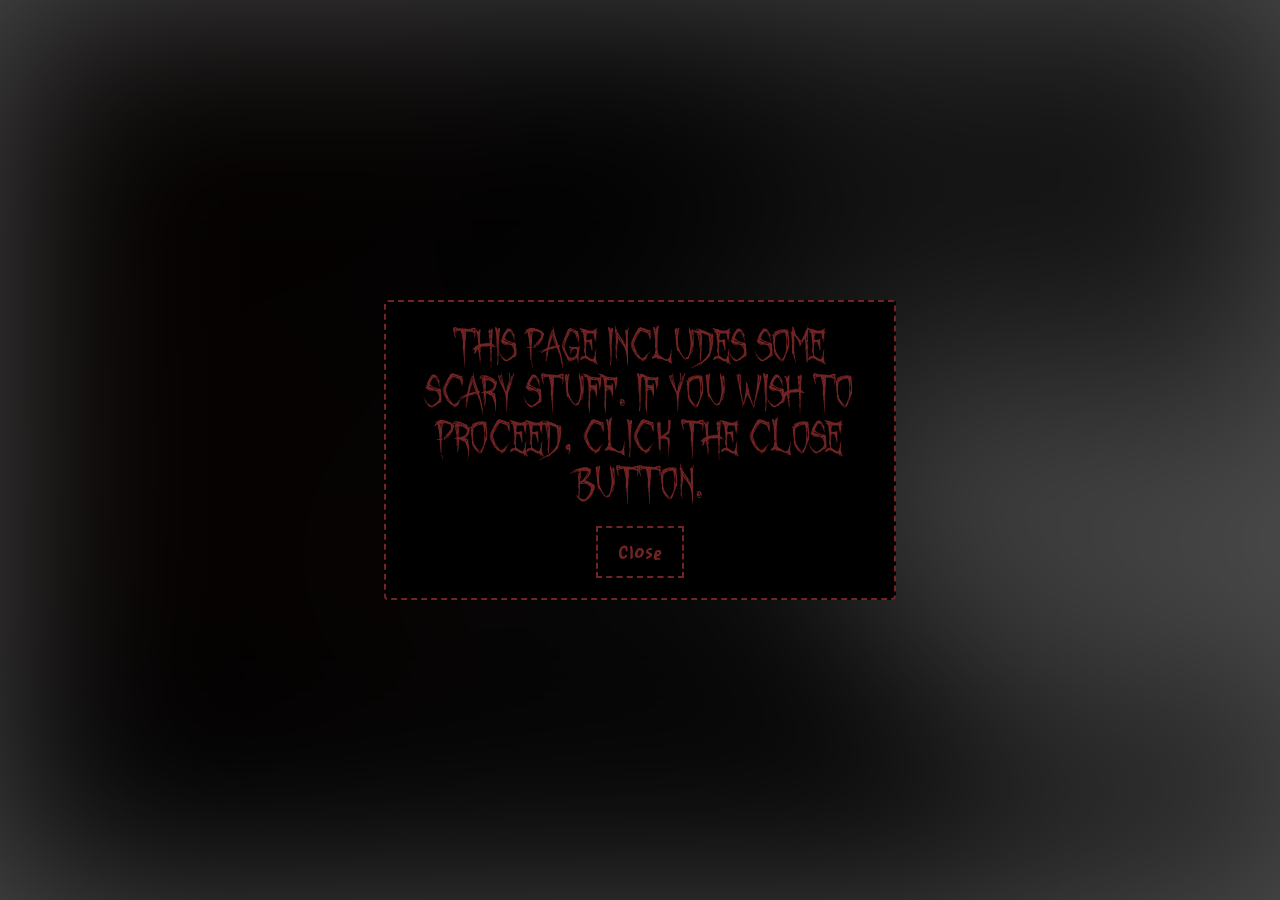
<file: index.html>
<!DOCTYPE html>
<html lang="en">

<head>
    <meta charset="UTF-8">
    <meta name="viewport" content="width=device-width, initial-scale=1.0">
    <title>Batcave</title>
    <link rel="stylesheet" href="style.css">
</head>

<body>
    <div class="popup-modal" id="popup">
        <div class="popup-content">
            <p>This page includes some scary stuff. If you wish to proceed, click the close button.</p>
            <button id="close-btn">Close</button>
        </div>
    </div>
    <div id="blur-wrapper">
        <a href="batcave.html">
            <img id="blinking-image" src="assets/DO YOU DARE ENTER_.jpg" alt="Enter Batcave">
        </a>
    </div>

    <script src="script.js"></script>
</body>

</html>
</file>
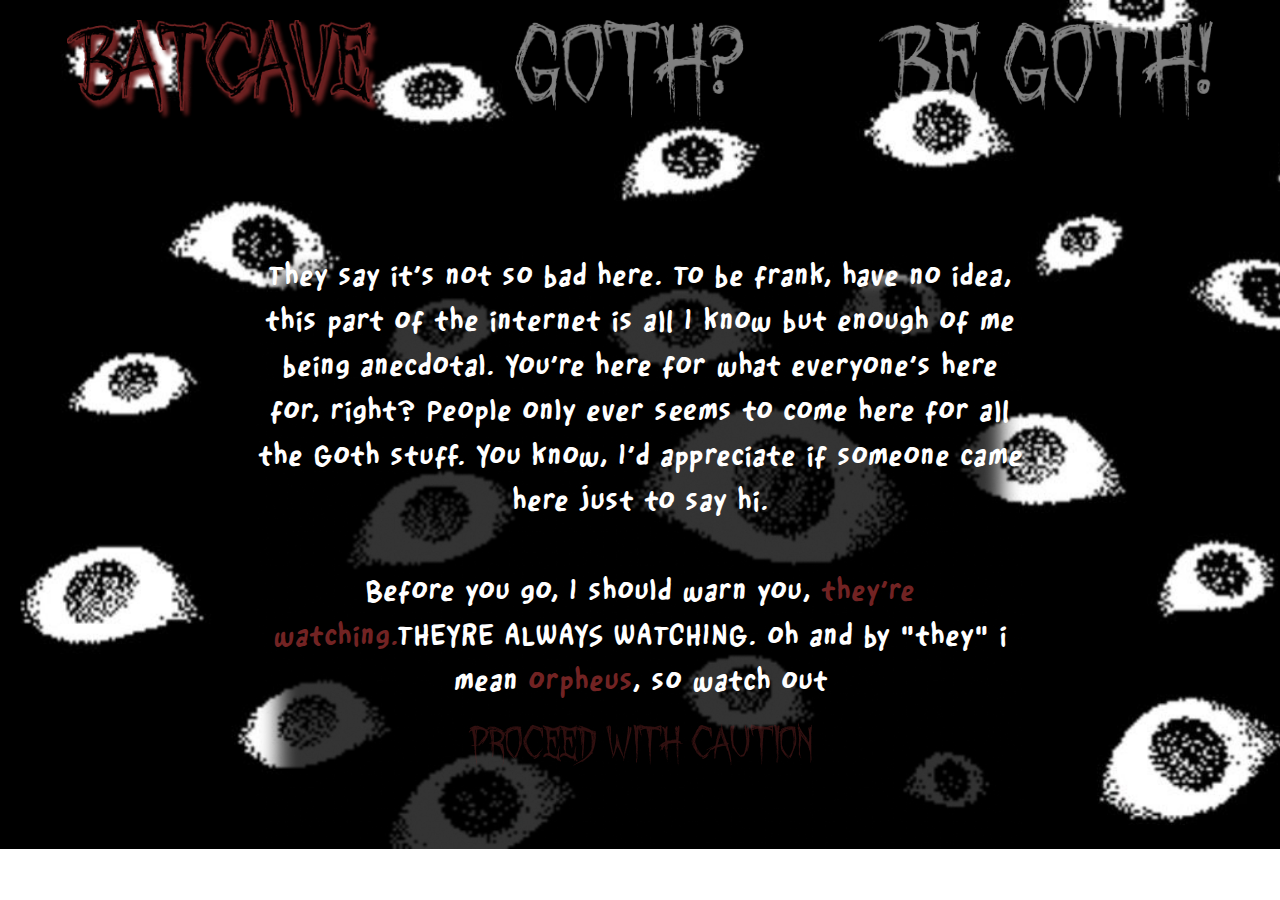
<file: batcave.html>
<!DOCTYPE html>
<html lang="en">

<head>
    <meta charset="UTF-8">
    <meta name="viewport" content="width=device-width, initial-scale=1.0">
    <title>Welcome To The Batcave</title>
    <link rel="stylesheet" href="style1.css">
</head>

<nav>
    <a href="batcave.html"><img src="assets/Batcave.png"></a>
    <a href="goth.html"><img src="assets/Goth_.png"></a>
    <a href="begoth.html"><img src="assets/Be Goth!.png"></a>

</nav>

<body>
    <div class="introtxt">
        <p>They say it’s not so bad here. To be frank, have no idea, this part of the internet is all I know but enough
            of me being anecdotal. You’re here for what everyone’s here for, right? People only ever seems to come here
            for all the Goth stuff. You know, I’d appreciate if someone came here just to say hi. </p>
        <br>
        <p>Before you go, I should warn you, <a id="spookywatch">they’re watching.</a>THEYRE ALWAYS WATCHING. oh and by
            "they" i mean <a href="https://manor.hackclub.com">orpheus</a>, so watch out</p>
        <img id="proceed" src="assets/pwc.png">

    </div>
</body>

</html>
</file>
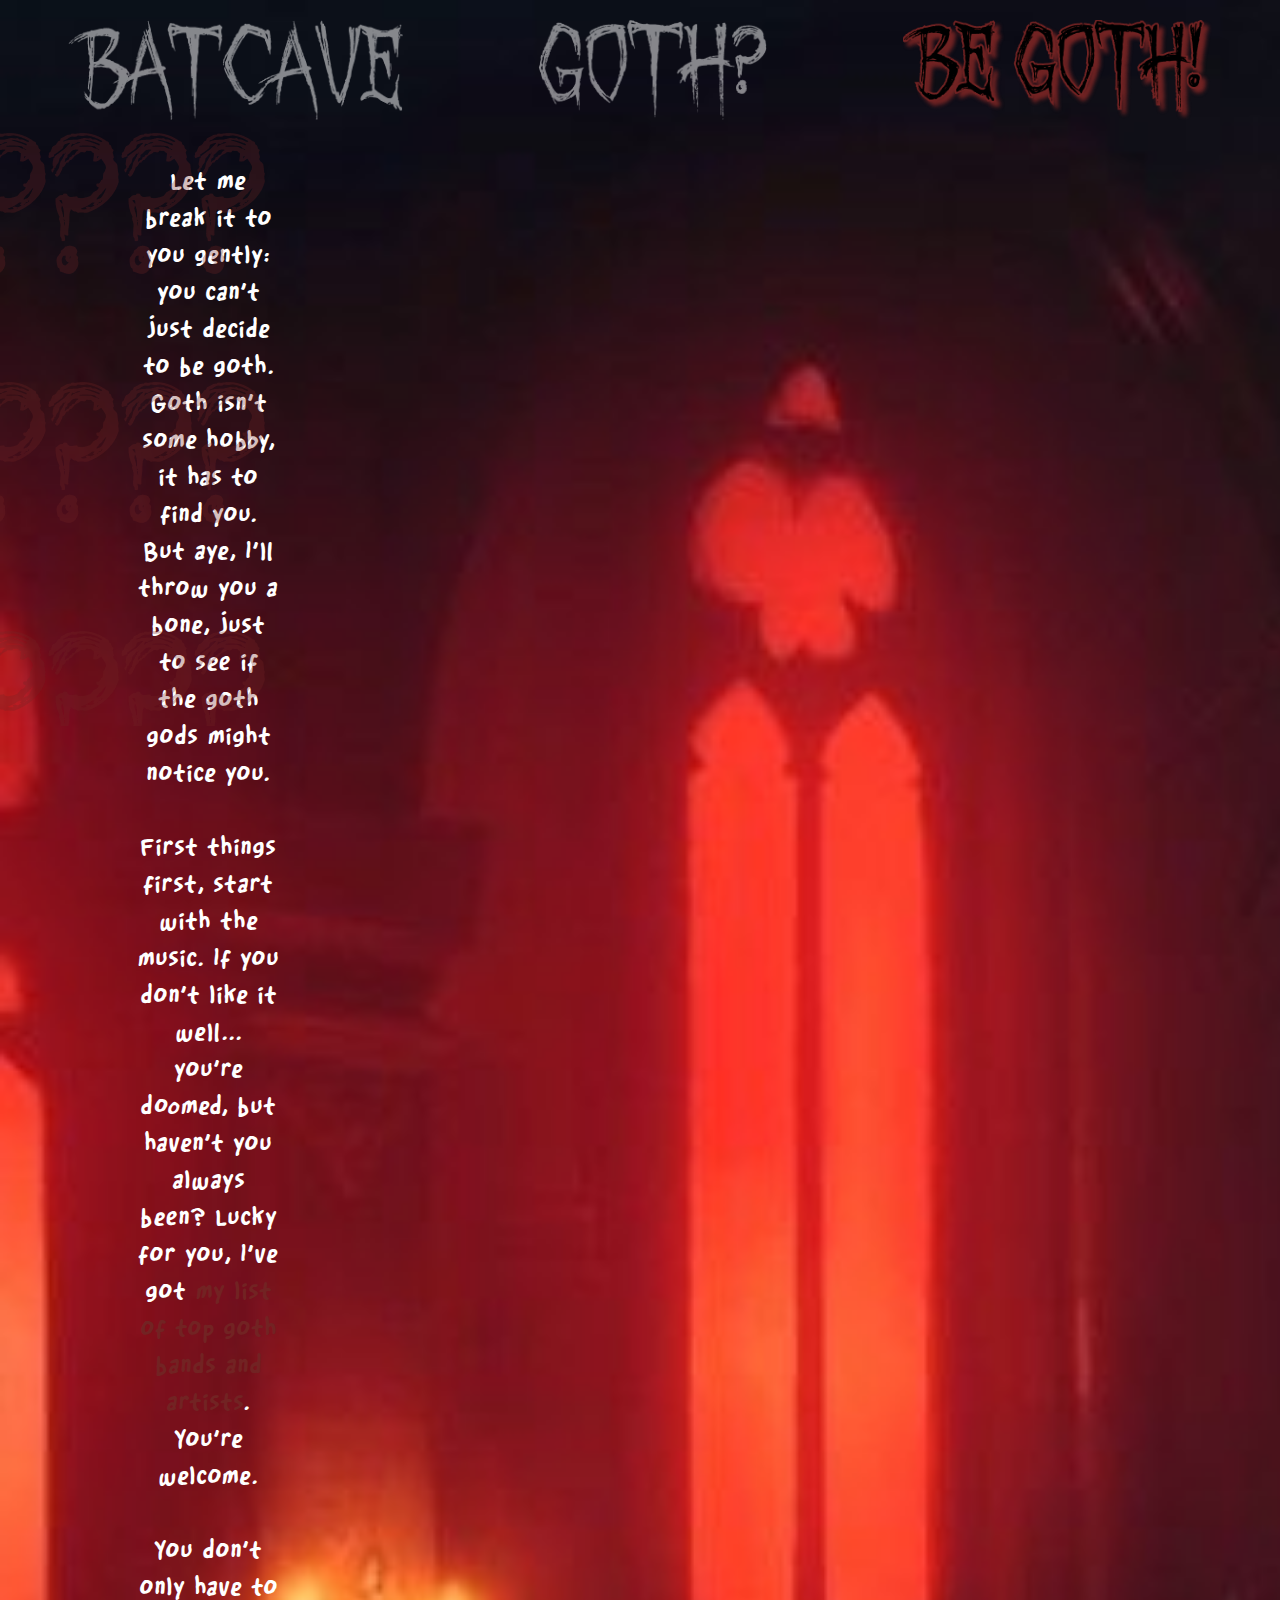
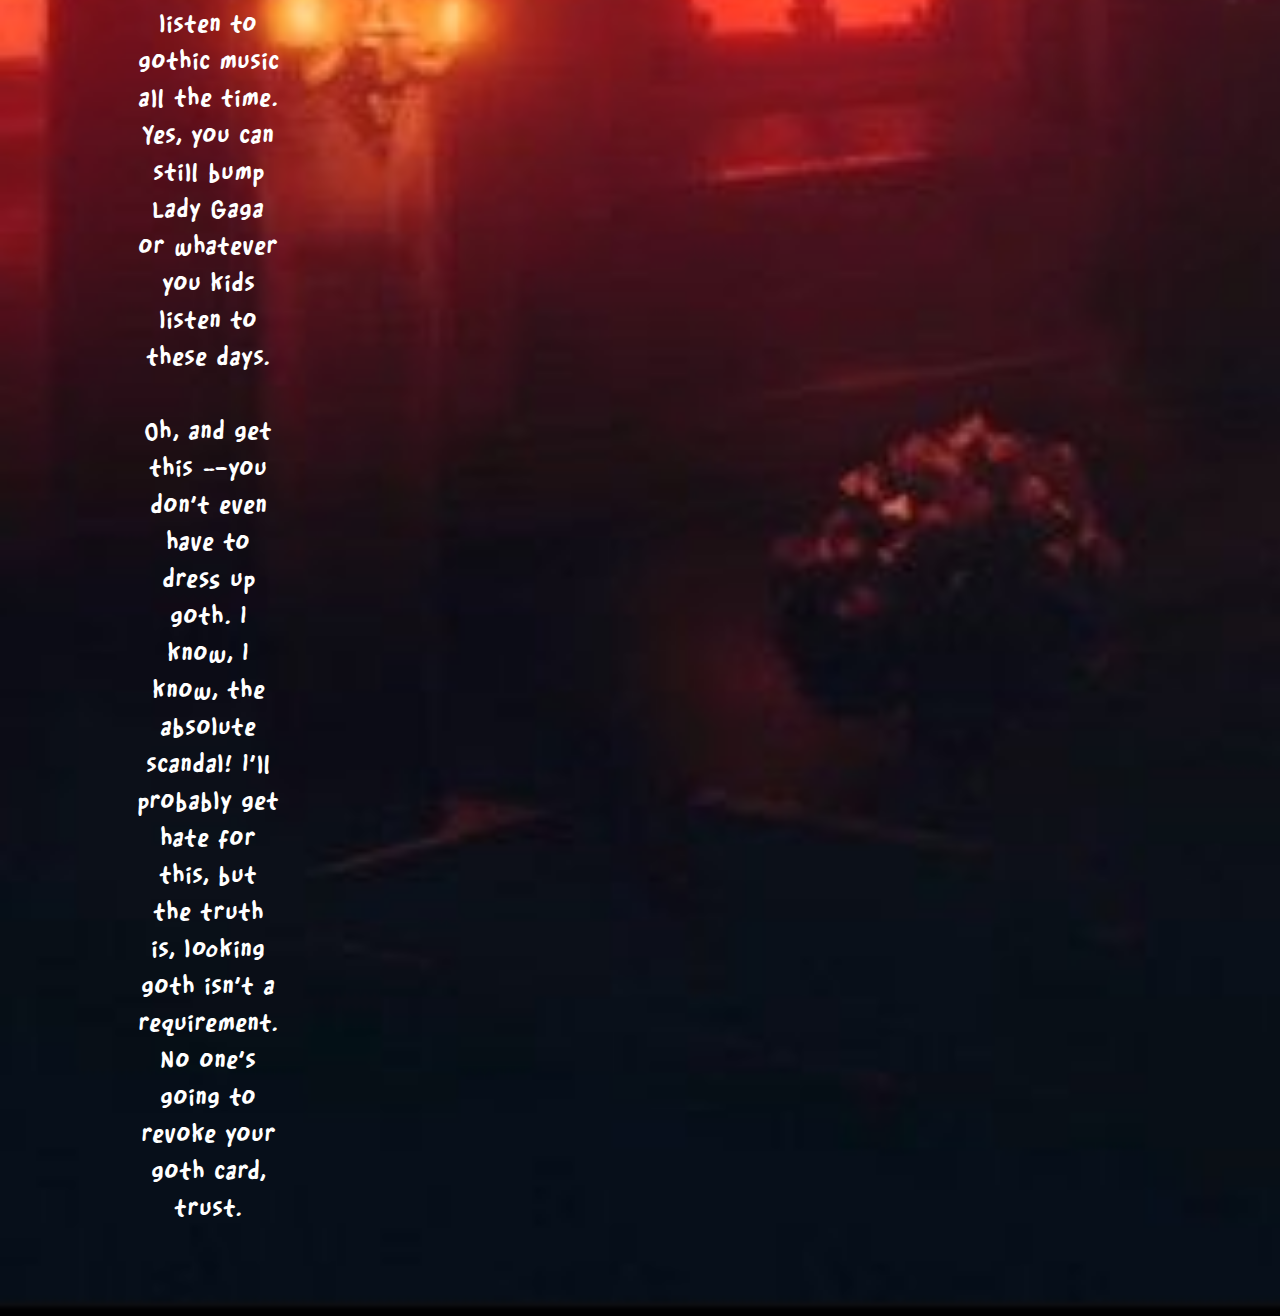
<file: begoth.html>
<!DOCTYPE html>
<html lang="en">

<head>
    <meta charset="UTF-8">
    <meta name="viewport" content="width=device-width, initial-scale=1.0">
    <title>Welcome To The Batcave</title>
    <link rel="stylesheet" href="style4.css">
</head>

<nav>
    <a href="batcave.html"><img class="img" src="assets/BATCAVE2.png"></a>
    <a href="goth.html"><img class="img" src="assets/Goth_.png"></a>
    <a href="begoth.html"><img class="img" src="assets/be goth 3.png"></a>

</nav>

<body>
    <div class="sideimg">
        <img src="assets/QMARKS.png">
    </div>
    <div class="main-para">
        <p>Let me break it to you gently: you can’t just decide to be goth. Goth isn’t some hobby, it has to find you.
            But aye, I’ll throw you a bone, just to see if the goth gods might notice you.<br><br>
            First things first, start with the music. If you don’t like it well... you’re doomed, but haven’t you always
            been? Lucky for you, I’ve got <a href="gothmusic.html">my list of top goth bands and artists</a>. You’re
            welcome.<br><br>
            You don’t only have to listen to gothic music all the time. Yes, you can still bump Lady Gaga or whatever
            you kids listen to these days.<br><br>
            Oh, and get this —you don’t even have to dress up goth. I know, I know, the absolute scandal! I’ll probably
            get hate
            for this, but the truth is, looking goth isn’t a requirement. No one’s going to revoke your goth card,
            trust. </p><br><br>

    </div>
</body>

</html>
</file>
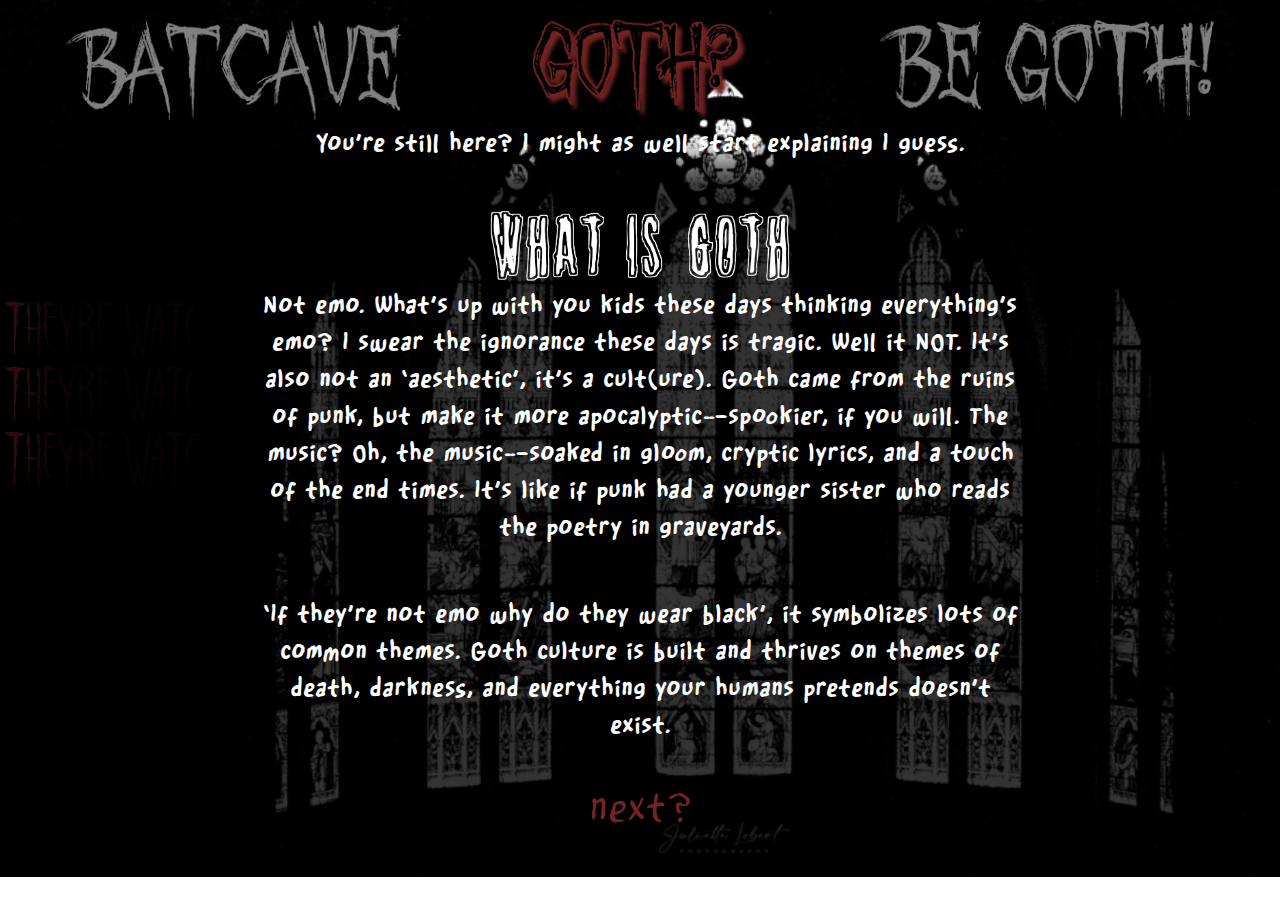
<file: goth.html>
<!DOCTYPE html>
<html lang="en">

<head>
    <meta charset="UTF-8">
    <meta name="viewport" content="width=device-width, initial-scale=1.0">
    <title>Welcome To The Batcave</title>
    <link rel="stylesheet" href="style2.css">
</head>

<nav>
    <a href="batcave.html"><img class="img" src="assets/BATCAVE2.png"></a>
    <a href="goth.html"><img class="img" src="assets/Goth_2.png"></a>
    <a href="begoth.html"><img class="img" src="assets/Be Goth!2.png"></a>

</nav>

<body>
    <div class="sideimg">
        <img src="assets\THEYRE WATCHING YOU ALL THEYRE WATCHING YOU ALL THEYRE WATCHING YOU ALL.png">
    </div>
    <div class="main-para">
        <p>You’re still here? I might as well start explaining I guess.</p>
        <img src="assets/WHAT IS ‘GOTH’.png" width="300px">
        <p>Not emo. What’s up with you kids these days thinking everything’s emo? I swear the ignorance these days is
            tragic. Well it NOT. It’s also not an ‘aesthetic’, it’s a cult(ure). Goth came from the ruins of punk, but
            make
            it more apocalyptic—spookier, if you will. The music? Oh, the music—soaked in gloom, cryptic lyrics, and a
            touch
            of the end times. It’s like if punk had a younger sister who reads the poetry in graveyards.</p>
        <p>‘If they’re not emo why do they wear black’, it symbolizes lots of common themes. Goth culture is built and
            thrives on themes of death, darkness, and everything your humans pretends doesn’t exist.</p>

        <a href="whatmakessomeonegoth.html"><img class="next" src="assets/next_.png"></a>
    </div>
</body>

</html>
</file>
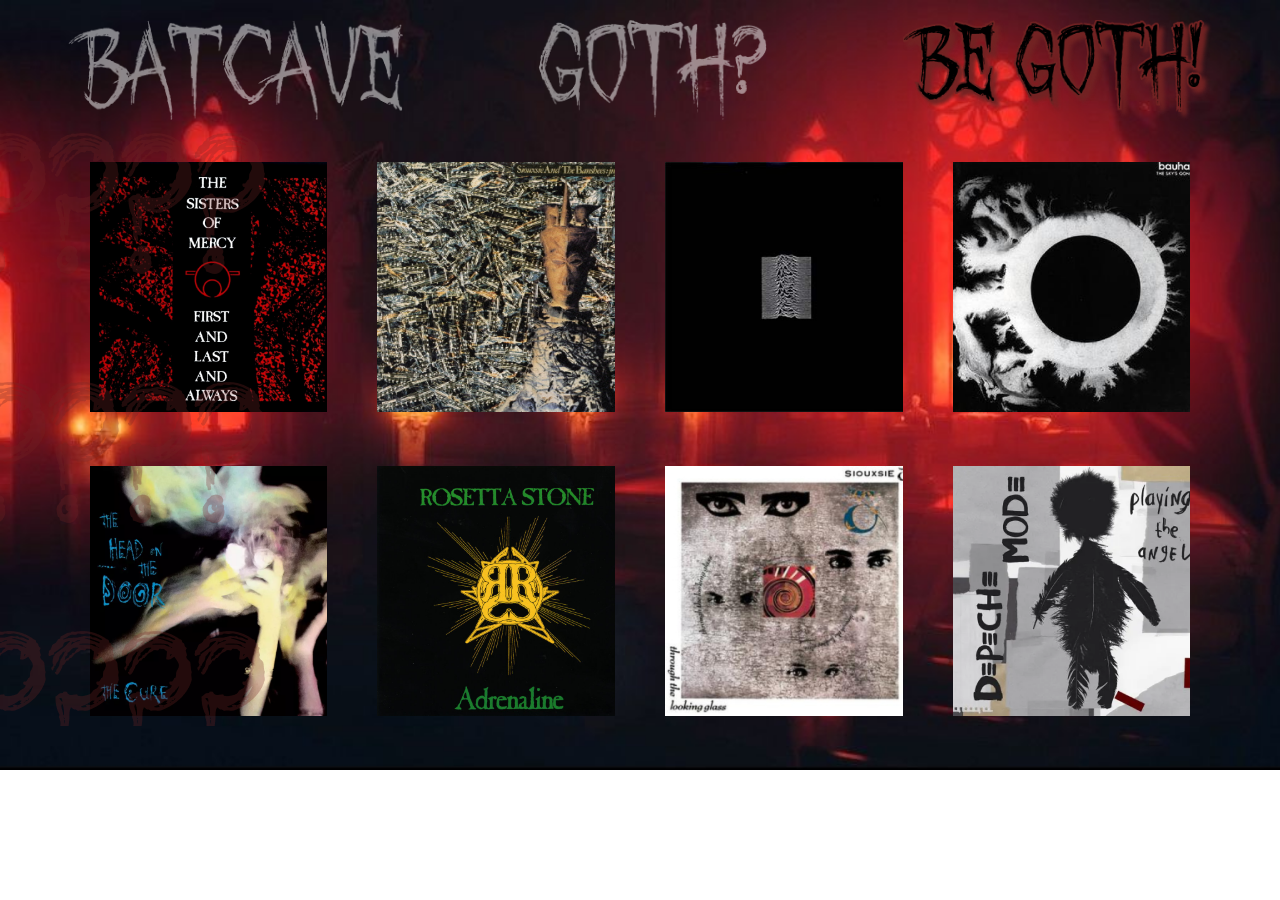
<file: gothmusic.html>
<!DOCTYPE html>
<html lang="en">

<head>
    <meta charset="UTF-8">
    <meta name="viewport" content="width=device-width, initial-scale=1.0">
    <title>Welcome To The Batcave</title>
    <link rel="stylesheet" href="style5.css">
</head>

<nav>
    <a href="batcave.html"><img class="img" src="assets/BATCAVE2.png"></a>
    <a href="goth.html"><img class="img" src="assets/Goth_.png"></a>
    <a href="begoth.html"><img class="img" src="assets/be goth 3.png"></a>

</nav>

<body>
    <div class="sideimg">
        <img src="assets/QMARKS.png">
    </div>
    <div class="main-para">
        <a href="https://song.link/s/21TzvRORDFMAxLScMKDu2e"><img src="assets/image.png" width="250px"></a>
        <a href="https://song.link/s/5Ng6UbryNd3eds2zQk9MUf"><img src="assets/image2.png" width="250px"></a>
        <a href="https://song.link/s/5fbQCQt91LsVgXusFS0CCD"><img src="assets/image3.png" width="250px"></a>
        <a href="https://song.link/i/1450132091"><img src="assets/image4.png" width="250px"></a>
        <a href="https://song.link/i/1440792558"><img src="assets/image5.png" width="250px"></a>
        <a href="https://song.link/i/148830836"><img src="assets/image6.png" width="250px"></a>
        <a href=""><img src="assets/image 7.png" width="250px"></a>
        <a href="https://song.link/i/665306839"><img src="assets/image8.png" width="250px"></a>

    </div>
</body>

</html>
</file>
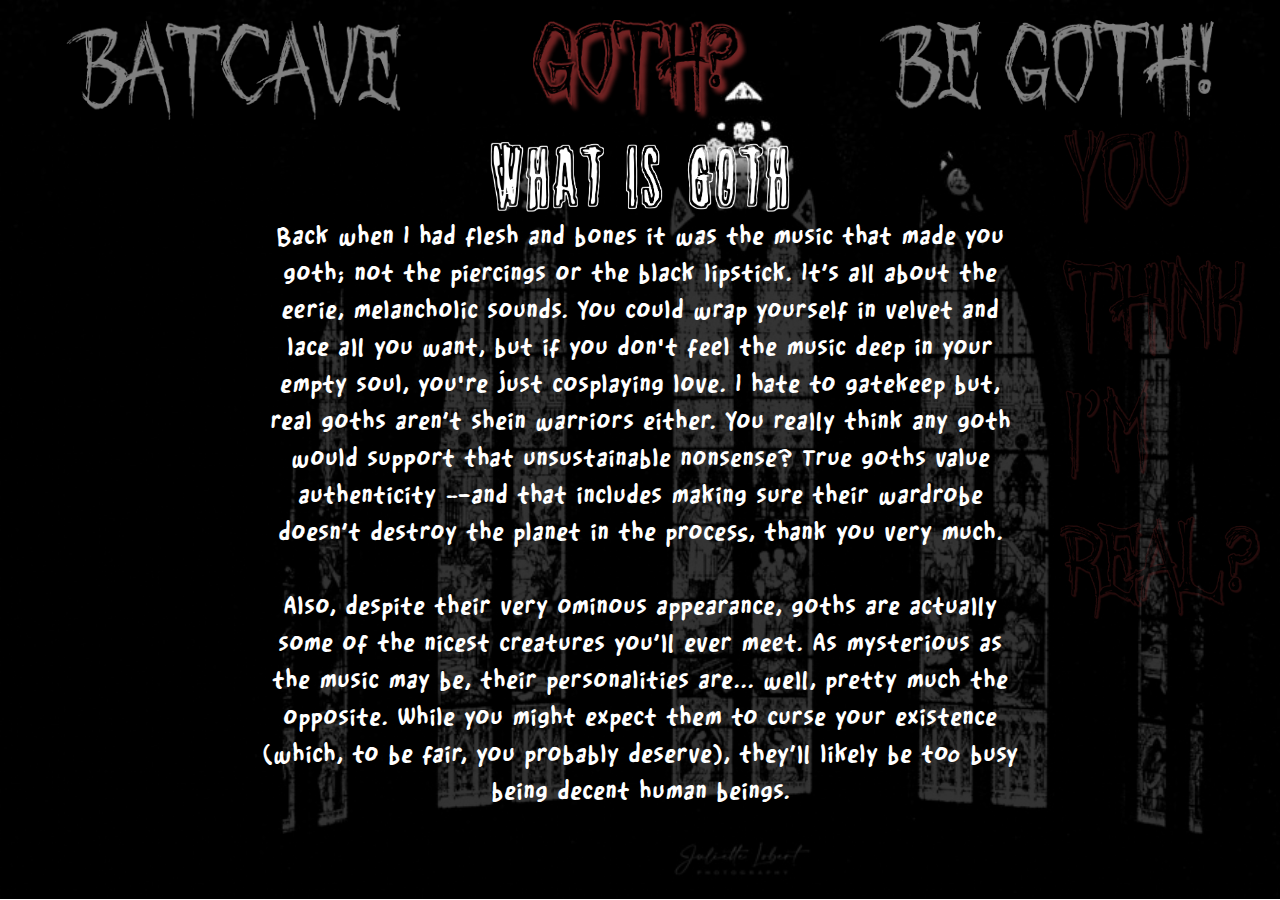
<file: whatmakessomeonegoth.html>
<!DOCTYPE html>
<html lang="en">

<head>
    <meta charset="UTF-8">
    <meta name="viewport" content="width=device-width, initial-scale=1.0">
    <title>Welcome To The Batcave</title>
    <link rel="stylesheet" href="style3.css">
</head>

<nav>
    <a href="batcave.html"><img class="img" src="assets/BATCAVE2.png"></a>
    <a href="goth.html"><img class="img" src="assets/Goth_2.png"></a>
    <a href="begoth.html"><img class="img" src="assets/Be Goth!2.png"></a>

</nav>

<body>
    <div class="sideimg">
        <img src="assets/You think i’m real_.png" width="200px">
    </div>
    <div class="main-para">
        <br>
        <img src="assets/WHAT IS ‘GOTH’.png" width="300px">
        <p>Back when I had flesh and bones it was the music that made you goth; not
            the piercings or the black lipstick. It’s all about the eerie, melancholic sounds. You could wrap yourself
            in velvet and lace all you want, but if you
            don't feel the music deep in your empty soul, you're just cosplaying love.
            I hate to gatekeep but, real goths aren’t shein warriors either. You really think
            any goth would support that unsustainable nonsense? True goths value
            authenticity —and that includes making sure their wardrobe doesn’t destroy the planet in the process, thank
            you very much. <br><br>Also, despite their very ominous appearance, goths are actually some of the nicest
            creatures
            you’ll
            ever meet. As mysterious as the music may be, their personalities are... well, pretty much the opposite.
            While you might expect them to curse your existence (which, to be fair, you probably
            deserve), they’ll likely be too busy being decent human beings.
        </p>
    </div>
</body>

</html>
</file>
<file: style.css>
* {
  margin: 0;
  padding: 0;
  box-sizing: border-box;
  overflow: hidden;
}

@font-face {
  font-family: "OctoberCrow";
  src: url("assets/OctoberCrow.woff2") format("woff2"), url("assets/OctoberCrow.woff") format("woff");
}

@font-face {
  font-family: "restless";
  src: url("assets/RestlessSoulBB-Bold.otf") format("opentype");
}

#blur-wrapper {
  background: url("assets/page1.jpg") no-repeat center center;
  background-size: cover;
  width: 100vw;
  height: 100vh;
  display: flex;
  justify-content: center;
  align-items: center;
}

.blur-background {
  filter: blur(100px);
}

img {
  height: 650px;
  margin-bottom: 0;
  position: absolute;
  left: 10px;
  top: 50px;
}

.popup-modal {
  position: fixed;
  top: 0;
  left: 0;
  width: 100%;
  height: 100%;
  background-color: rgba(0, 0, 0, 0.7);
  display: flex;
  justify-content: center;
  align-items: center;
  z-index: 1000;
}

.popup-content {
  background-color: black;
  padding: 20px;
  text-align: center;
  border: #722323 2px dashed;
  border-radius: 4px;
  margin-left: 30%;
  margin-right: 30%;
}

.popup-content p {
  font-family: "OctoberCrow", sans-serif;
  font-size: 40px;
  margin-bottom: 20px;
  color: #722323;
}

#close-btn {
  padding: 10px 20px;
  background-color: #000;
  color: #722323;
  border: none;
  cursor: pointer;
  font-size: 20px;
  font-family: "restless";
  border: #722323 2px dashed;
}

#close-btn:hover {
  background-color: #722323;
  color: #000;
  border: #000 2px dashed;
}
</file>
<file: style1.css>
* {
  margin: 0;
  padding: 0;
  box-sizing: border-box;
  overflow: hidden;
}

@import url("https://fonts.googleapis.com/css2?family=Almendra&display=swap");

@font-face {
  font-family: "restless";
  src: url("assets/RestlessSoulBB-Bold.otf") format("opentype");
}

body {
  background: url("assets/page2.jpg");
  background-repeat: no-repeat;
  background-size: cover;
}

nav {
  display: flex;
  justify-content: space-around;
  align-items: center;
  padding-top: 20px;
}

img {
  height: 100px;
  margin-bottom: 0;
  transition: all 0.3s ease;
}

img:hover {
  animation: blink 0.15s step-end infinite alternate;
}

@keyframes blink {
  50% {
    opacity: 0;
  }
}

.introtxt {
  font-family: "restless";
  font-size: 2em;
  color: white;
  text-align: center;
  margin-top: 10%;
  margin-left: 20%;
  margin-right: 20%;
  background-image: url("assets/Rectangle\ 2.png");
  background-size: cover;
  padding-bottom: 50px;
}

.introtxt a {
  color: #722323;
  text-decoration: none;
}

.introtxt img {
  height: 80%;
  margin-top: 20px;
  margin-bottom: 20px;
}
</file>
<file: style4.css>
* {
  margin: 0;
  padding: 0;
  box-sizing: border-box;
  overflow: hidden;
}

@font-face {
  font-family: "restless";
  src: url("assets/RestlessSoulBB-Bold.otf") format("opentype");
}

@font-face {
  font-family: "thrirteenthflr";
  src: url("assets/Thirteenth Floor.otf") format("opentype");
}

body {
  background-image: url("assets/page4.jpg");
  background-repeat: no-repeat;
  background-size: cover;
}

nav {
  display: flex;
  justify-content: space-around;
  align-items: center;
  padding-top: 20px;
}

p {
  font-family: "restless";
  font-size: 1.7em;
  color: white;
  text-align: center;
  margin-left: 20%;
  margin-right: 20%;
  padding-bottom: 40px;
}

.img {
  height: 100px;
  margin-bottom: 0;
  transition: all 0.3s ease;
}

.img:hover {
  animation: blink 0.15s step-end infinite alternate;
}

@keyframes blink {
  50% {
    opacity: 0;
  }
}

.main-para {
  padding-bottom: 50px;
  display: grid;
  column-gap: 50px;
  row-gap: 50px;
  justify-content: space-between;
  grid-template-columns: 1fr 1fr 1fr 1fr;
  padding-left: 7%;
  padding-top: 3%;
  padding-right: 7%;
}

.main-para img:hover {
  transform: scale(0.8);
  transition: all 0.2s ease-in-out;
}

.main-para img {
  transition: all 0.2s ease-in-out;
}

.sideimg {
  position: absolute;
  left: 0;
  top: 130px;
  z-index: 0;
}

a {
  color: #722323;
  text-decoration: none;
}
</file>
<file: style2.css>
* {
  margin: 0;
  padding: 0;
  box-sizing: border-box;
  overflow: hidden;
}

@font-face {
  font-family: "restless";
  src: url("assets/RestlessSoulBB-Bold.otf") format("opentype");
}

@font-face {
  font-family: "thrirteenthflr";
  src: url("assets/Thirteenth Floor.otf") format("opentype");
}

body {
  background-image: url("assets/page3.jpg");
  background-repeat: no-repeat;
  background-size: cover;
}

nav {
  display: flex;
  justify-content: space-around;
  align-items: center;
  padding-top: 20px;
}

p {
  font-family: "restless";
  font-size: 1.7em;
  color: white;
  text-align: center;
  margin-left: 20%;
  margin-right: 20%;
  padding-bottom: 50px;
}

.img {
  height: 100px;
  margin-bottom: 0;
  transition: all 0.3s ease;
}

.img:hover {
  animation: blink 0.15s step-end infinite alternate;
}

@keyframes blink {
  50% {
    opacity: 0;
  }
}

.main-para {
  background-image: url("assets/Rectangle 2.png");
  background-size: cover;
  padding-bottom: 50px;
  text-align: center;
  align-items: center;
  justify-content: center;
}

.sideimg {
  position: absolute;
  left: 10;
  top: 300px;
  width: 200px;
  z-index: -2;
}
</file>
<file: style5.css>
* {
  margin: 0;
  padding: 0;
  box-sizing: border-box;
  overflow: hidden;
}

@font-face {
  font-family: "restless";
  src: url("assets/RestlessSoulBB-Bold.otf") format("opentype");
}

@font-face {
  font-family: "thrirteenthflr";
  src: url("assets/Thirteenth Floor.otf") format("opentype");
}

body {
  background-image: url("assets/page4.jpg");
  background-repeat: no-repeat;
  background-size: cover;
}

nav {
  display: flex;
  justify-content: space-around;
  align-items: center;
  padding-top: 20px;
}

p {
  font-family: "restless";
  font-size: 1.7em;
  color: white;
  text-align: center;
  margin-left: 20%;
  margin-right: 20%;
  padding-bottom: 40px;
}

.img {
  height: 100px;
  margin-bottom: 0;
  transition: all 0.3s ease;
}

.img:hover {
  animation: blink 0.15s step-end infinite alternate;
}

@keyframes blink {
  50% {
    opacity: 0;
  }
}

.main-para {
  padding-bottom: 50px;
  display: grid;
  column-gap: 50px;
  row-gap: 50px;
  justify-content: space-between;
  grid-template-columns: 1fr 1fr 1fr 1fr;
  padding-left: 7%;
  padding-top: 3%;
  padding-right: 7%;
}

.main-para img:hover {
  transform: scale(0.8);
  transition: all 0.2s ease-in-out;
}

.main-para img {
  transition: all 0.2s ease-in-out;
}

.sideimg {
  position: absolute;
  left: 0;
  top: 130px;
  z-index: 0;
}

a {
  color: #722323;
  text-decoration: none;
}
</file>
<file: style3.css>
* {
  margin: 0;
  padding: 0;
  box-sizing: border-box;
  overflow: hidden;
}

@font-face {
  font-family: "restless";
  src: url("assets/RestlessSoulBB-Bold.otf") format("opentype");
}

@font-face {
  font-family: "thrirteenthflr";
  src: url("assets/Thirteenth Floor.otf") format("opentype");
}

body {
  background-image: url("assets/page3.jpg");
  background-repeat: no-repeat;
  background-size: cover;
}

nav {
  display: flex;
  justify-content: space-around;
  align-items: center;
  padding-top: 20px;
}

p {
  font-family: "restless";
  font-size: 1.7em;
  color: white;
  text-align: center;
  margin-left: 20%;
  margin-right: 20%;
  padding-bottom: 40px;
}

.img {
  height: 100px;
  margin-bottom: 0;
  transition: all 0.3s ease;
}

.img:hover {
  animation: blink 0.15s step-end infinite alternate;
}

@keyframes blink {
  50% {
    opacity: 0;
  }
}

.main-para {
  background-image: url("assets/Rectangle 2.png");
  background-size: cover;
  padding-bottom: 50px;
  text-align: center;
  align-items: center;
  justify-content: center;
}

.sideimg {
  position: absolute;
  right: 20px;
  top: 130px;
  z-index: 0;
}
</file>
